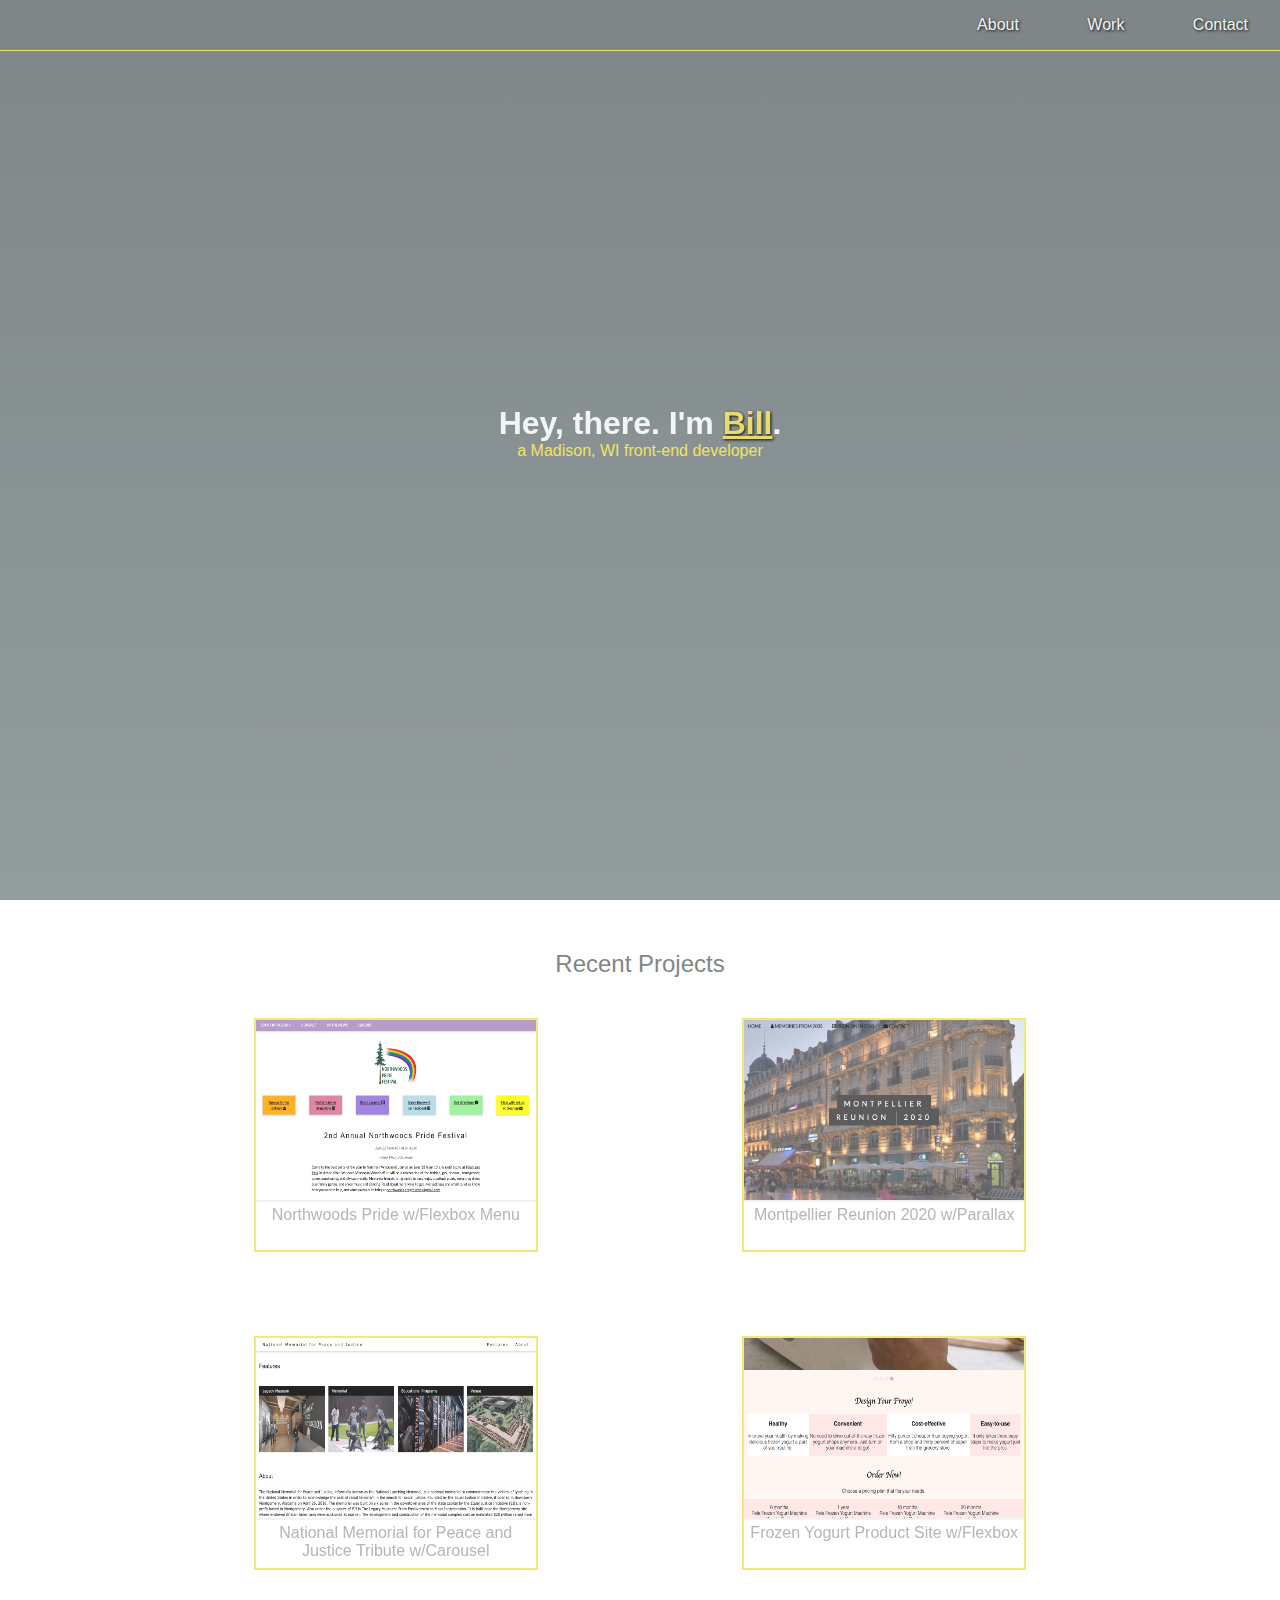
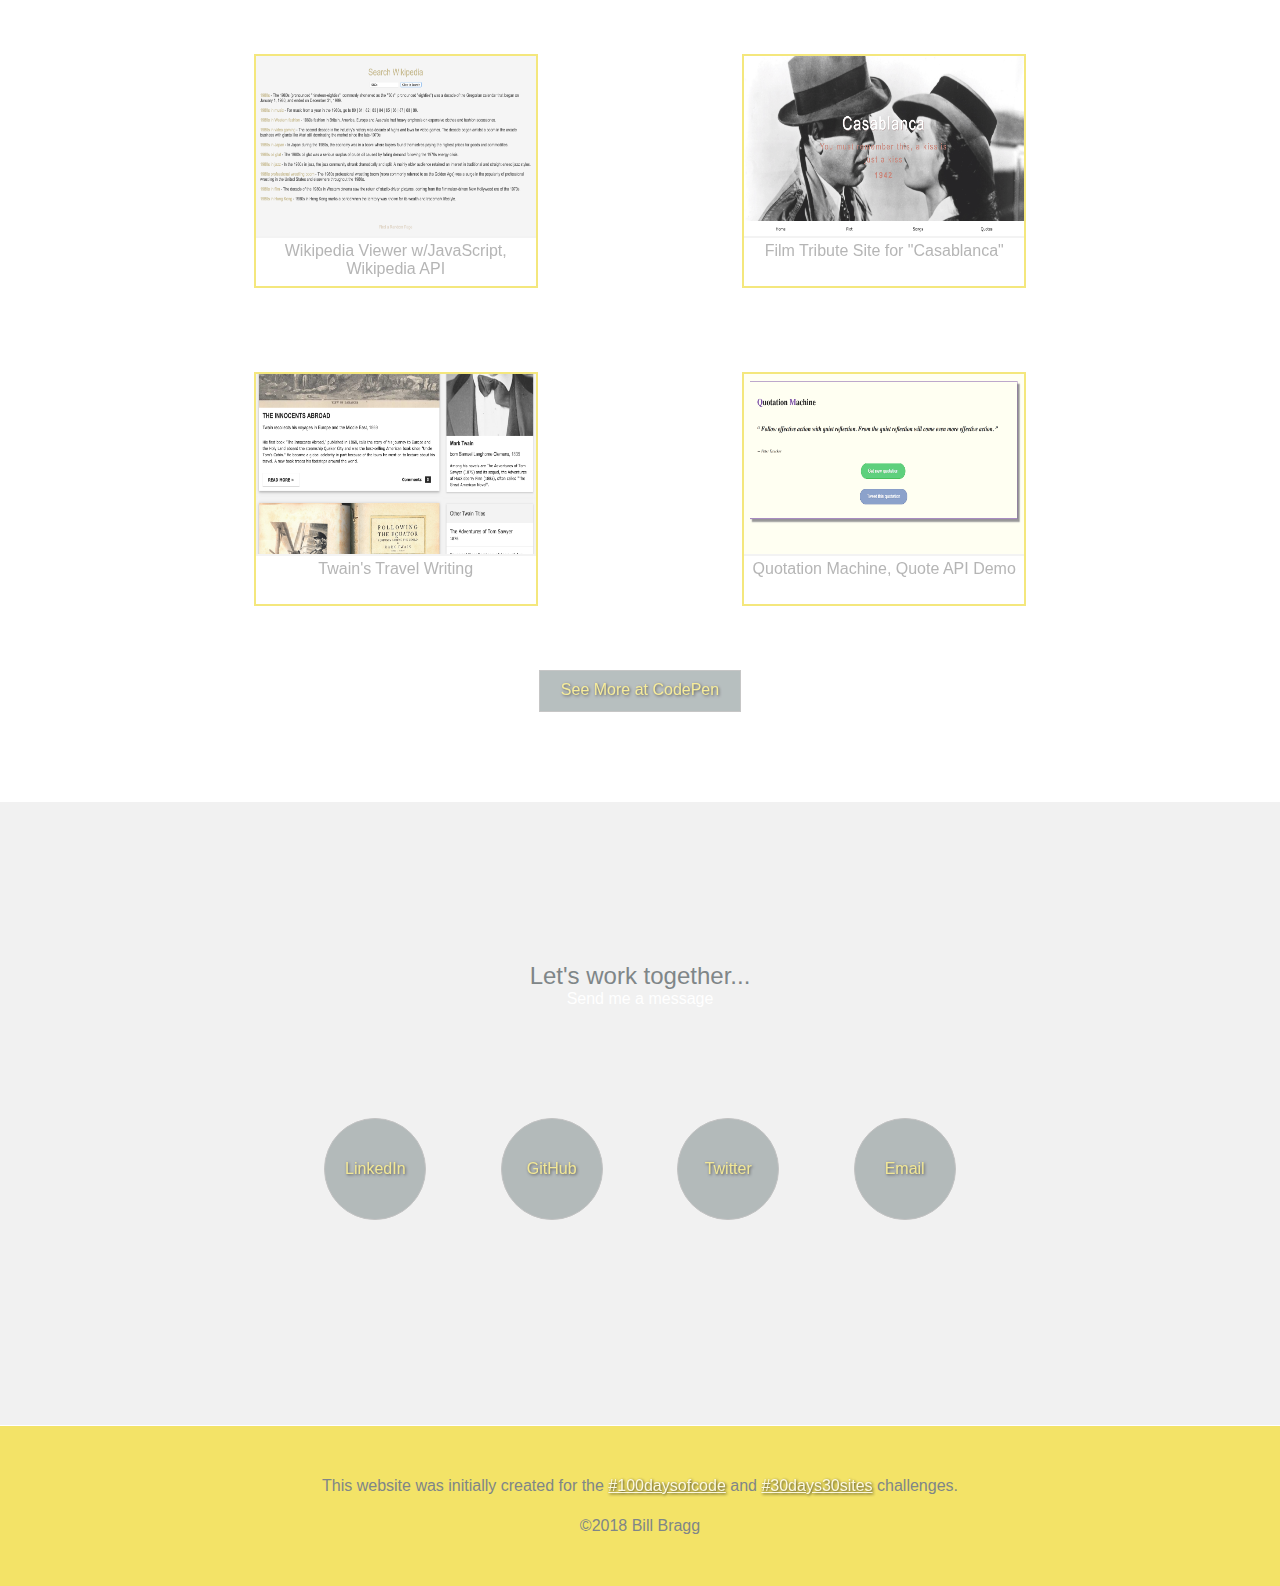
<file: d1.html>
<!DOCTYPE html>
<html>
<head>
  <meta charset="UTF-8">
  <meta name="description" content="Web Development and Design Portfolio">
  <meta name="keywords" content="HTML,CSS,XML,JavaScript">
  <meta name="author" content="Bill Bragg">
  <meta name="viewport" content="width=device-width, initial-scale=1.0">
  <link rel="stylesheet" type="text/css" href="style.css">
</head>
<body>
<nav>
  <ul id='navbar'>
    <li><a href="about.html">About</a></li>
    <li><a href="#projects">Work</a></li>
    <li><a href="#contact">Contact</a></li>
  </ul>
</nav>

<div id="welcome-section" class="intro">

  <h1 class="title">Hey, there. I'm <a href="about.html">Bill</a>.</h1>
  <p>a Madison, WI front-end developer</p>

</div>
<div id="projects" class="work">
  <h2 class="work-header">Recent Projects</h2>
  <a href="http://northwoodspride.com" target="_blank" class="project project-tile">
    <img class="project-pic" src="nwp.jpg" alt="project">
    <div class="project-title">Northwoods Pride w/Flexbox Menu</div>
  </a>
  <a href="https://codepen.io/w8sconsin/full/rKeMwX/" target="_blank" class="project project-tile">
    <img class="project-pic" src="mont.jpg" alt="project">
    <div class="project-title">Montpellier Reunion 2020 w/Parallax</div>
  </a>
  <a href="https://codepen.io/w8sconsin/full/dKppgG/" target="_blank" class="project project-tile">
    <img class="project-pic" src="mem.jpg" alt="project">
    <div class="project-title">National Memorial for Peace and Justice Tribute w/Carousel</div>
  </a>
  <a href="https://codepen.io/w8sconsin/full/xzgGmZ/" target="_blank" class="project project-tile">
    <img class="project-pic" src="prod.jpg" alt="project">
    <div class="project-title">Frozen Yogurt Product Site w/Flexbox</div>
  </a>
  <a href="https://codepen.io/w8sconsin/full/pwJLYM/" target="_blank" class="project project-tile">
    <img class="project-pic" src="wiki.jpg" alt="project">
    <div class="project-title">Wikipedia Viewer w/JavaScript, Wikipedia API</div>
  </a>
  <a href="https://codepen.io/w8sconsin/full/aKwbgN/" target="_blank" class="project project-tile">
    <img class="project-pic" src="casa.jpg" alt="project">
    <div class="project-title">Film Tribute Site for "Casablanca"</div>
  </a>
  <a href="https://codepen.io/w8sconsin/full/MXJVwN/" target="_blank" class="project project-tile extra-project">
    <img class="project-pic" src="twain.jpg" alt="project">
    <div class="project-title">Twain's Travel Writing</div>
  </a>
  <a href="https://codepen.io/w8sconsin/full/YQPyee/" target="_blank" class="project project-tile extra-project">
    <img class="project-pic" src="quote.jpg" alt="project">
    <div class="project-title">Quotation Machine, Quote API Demo</div>
  </a>

  <a href="https://codepen.io/w8sconsin/" class="show-all" target="_blank">See More at CodePen</a>
</div>
<div id="contact" class="contact">
  <div class="header">
    <h2>Let's work together...</h2>
    <p>Send me a message</p>
  </div>
  <a href="https://www.linkedin.com/in/w8sconsin/" target="_blank" class="contact-details">LinkedIn</a>
  <a href="https://github.com/W8sconsin" target="_blank" class="contact-details">GitHub</a>
  <a href="https://twitter.com/w8sconsin" target="_blank" class="contact-details">Twitter</a>
  <a href="mailto:webragg@icloud.com" class="contact-details">Email</a>
</div>
<footer>This website was initially created for the <a href="http://www.100daysofcode.com/">#100daysofcode</a> and <a href="https://www.subscribepage.com/30days30sites">#30days30sites</a> challenges.
  <p>&copy;2018 Bill Bragg</p>
</footer>
<script type="text/javascript">
  
</script>
</body>
</html>
</file>
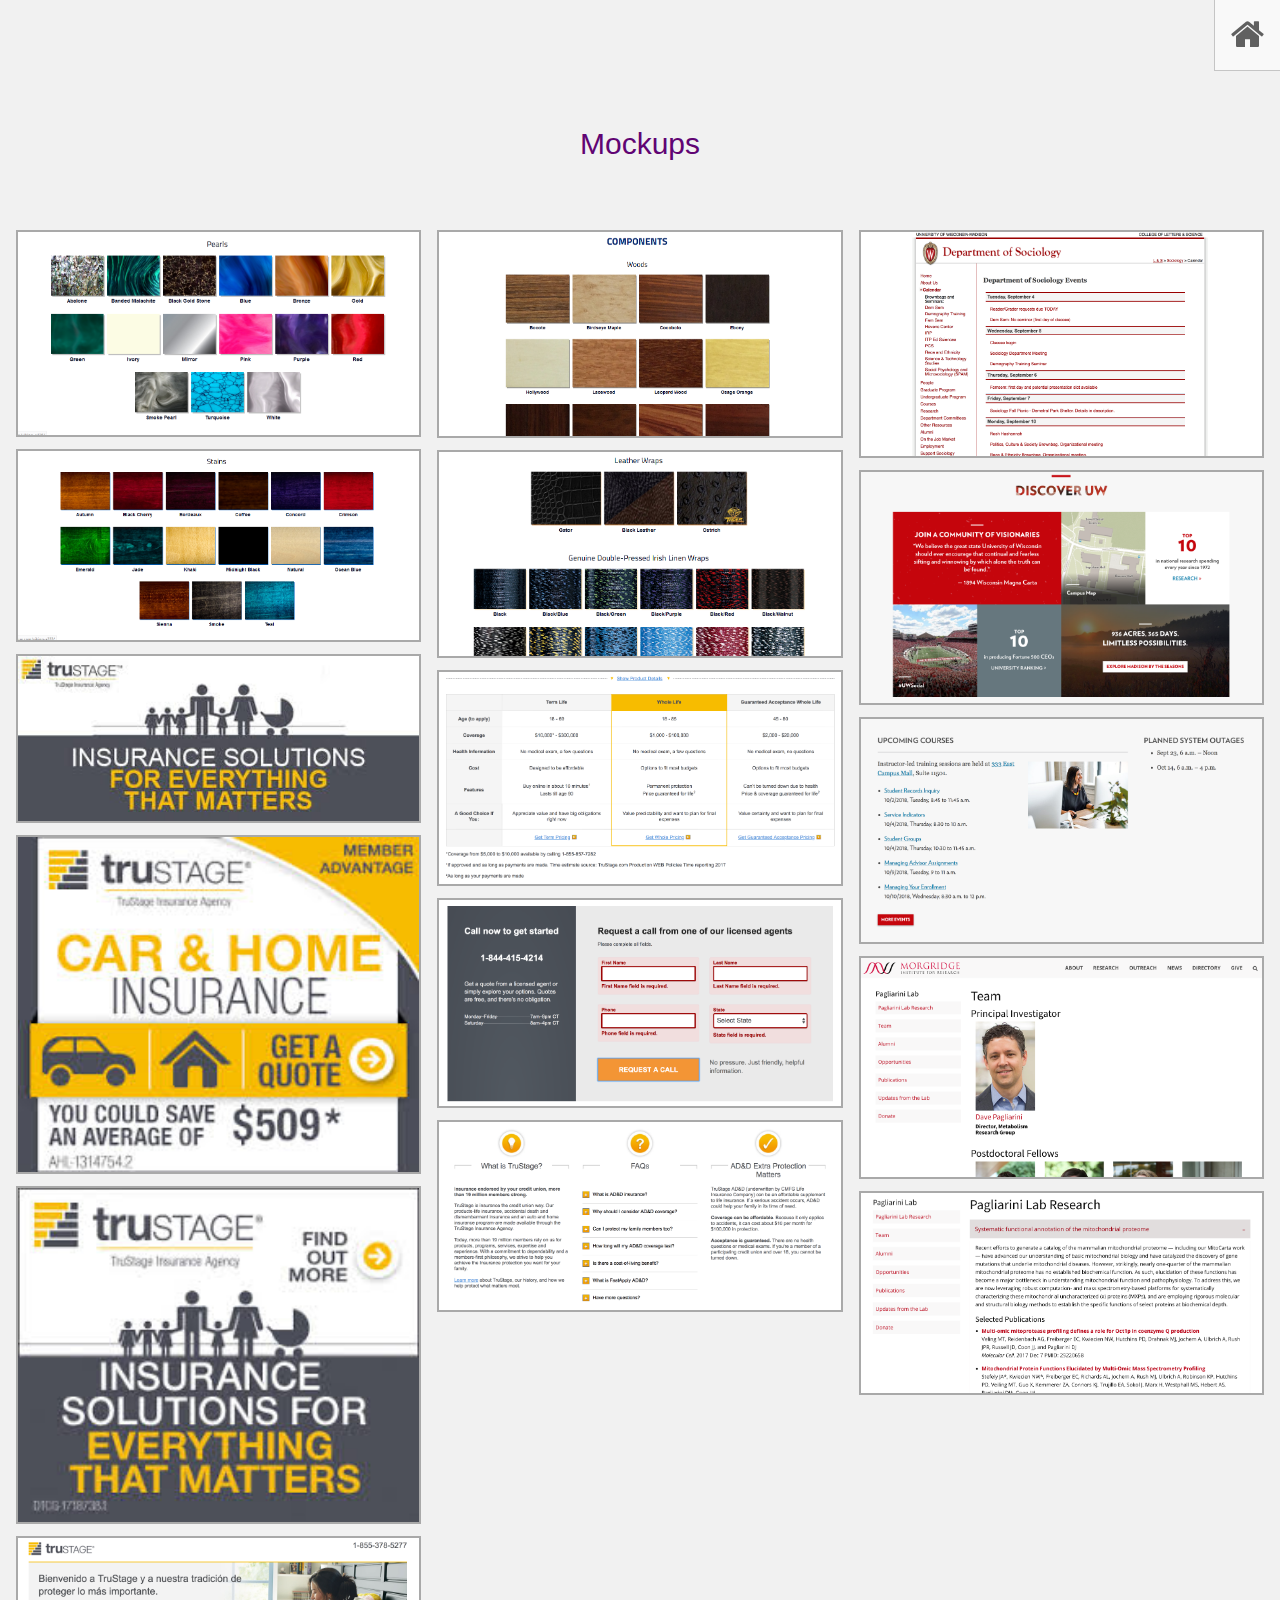
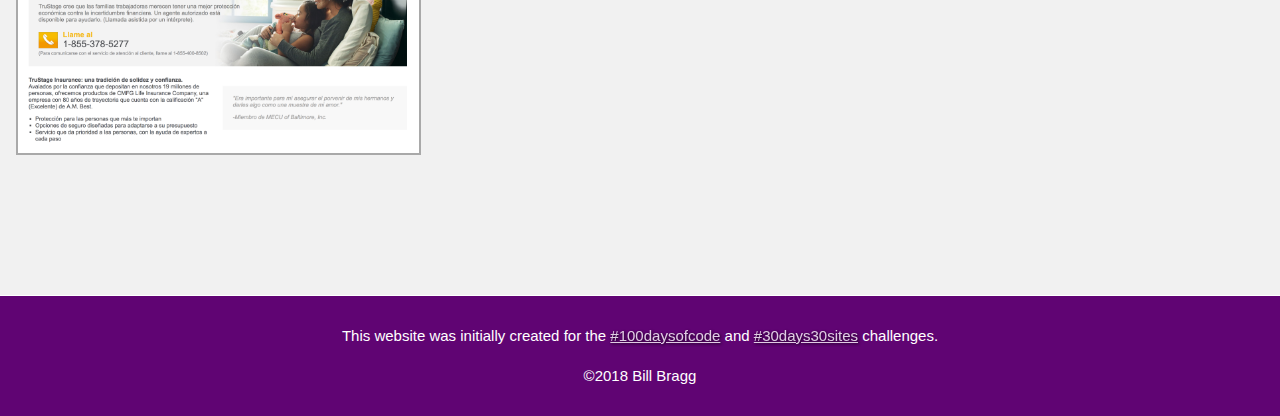
<file: mockups.html>
<!DOCTYPE html>
<html>
<head>
  <title>Mockups</title>
  <meta charset="UTF-8">
  <meta name="description" content="Web Development and Design Portfolio">
  <meta name="keywords" content="HTML,CSS,XML,JavaScript">
  <meta name="author" content="Bill Bragg">
  <meta name="viewport" content="width=device-width, initial-scale=1.0">
  <link rel="stylesheet" type="text/css" href="style.css">
  <link rel="stylesheet" href="https://www.w3schools.com/w3css/4/w3.css">
  <link rel="stylesheet" href="https://fonts.googleapis.com/css?family=Montserrat">
  <link rel="stylesheet" href="https://cdnjs.cloudflare.com/ajax/libs/font-awesome/4.7.0/css/font-awesome.min.css">
<style>
body,h1 {font-family: 'Open Sans', sans-serif; background: #f1f1f1;}
img {margin-bottom: -7px}
.w3-row-padding img {margin-bottom: 12px}
</style>
</head>
<body>

<!-- !PAGE CONTENT! -->
<div class="w3-content" style="max-width:1500px; background: #f1f1f1;">

<!-- Header -->
<div>
  <a href="index.html">
<span style="border-bottom: darkgray 1px solid; border-left: darkgray 1px solid;" class="w3-opacity w3-button w3-xxlarge w3-white w3-right"><i class="fa fa-home"></i></span> </a>
<div class="w3-clear"></div>
<header class="w3-center w3-margin-bottom">
<div id="projects" class="work">
  <h2 class="work-header" style="color: #600473;">Mockups</h2>
  </div>
</header>
</div>

<!-- Photo Grid -->
<div class="w3-row w3-row-padding" id="myGrid" style="margin-bottom:128px; margin-top: 64px;">
  <div class="w3-third">
    <img src="Pearls.png" style="width:100%">
    <img src="Stains.png" style="width:100%">
    <img src="tru1.jpg" style="width:100%">
    <img src="tru2.jpg" style="width:100%">
    <img src="tru3.jpg" style="width:100%">
    <img src="tru7.jpg" style="width:100%">
  </div>

  <div class="w3-third">
    <img src="Woods.png" style="width:100%">
    <img src="Linens.png" style="width:100%">
    <img src="tru9.jpg" style="width:100%">
    <img src="tru10.jpg" style="width:100%">
    <img src="tru11.jpg" style="width:100%">
  </div>

  <div class="w3-third">
    <img src="wisc1.jpg" style="width:100%">
    <img src="wisc2.jpg" style="width:100%">
    <img src="wisc3.jpg" style="width:100%">
    <img src="wisc4.jpg" style="width:100%">
    <img src="wisc5.jpg" style="width:100%">
  </div>
</div>

<!-- End Page Content -->
</div>

<!-- Footer -->
<footer style="text-align:center; padding: 20px; background-color: #600473; color: white;line-height: 40px;">This website was initially created for the <a href="http://www.100daysofcode.com/">#100daysofcode</a> and <a href="https://www.subscribepage.com/30days30sites">#30days30sites</a> challenges.
  <p>&copy;2018 Bill Bragg</p>
</footer>

</body>
</html>
</file>
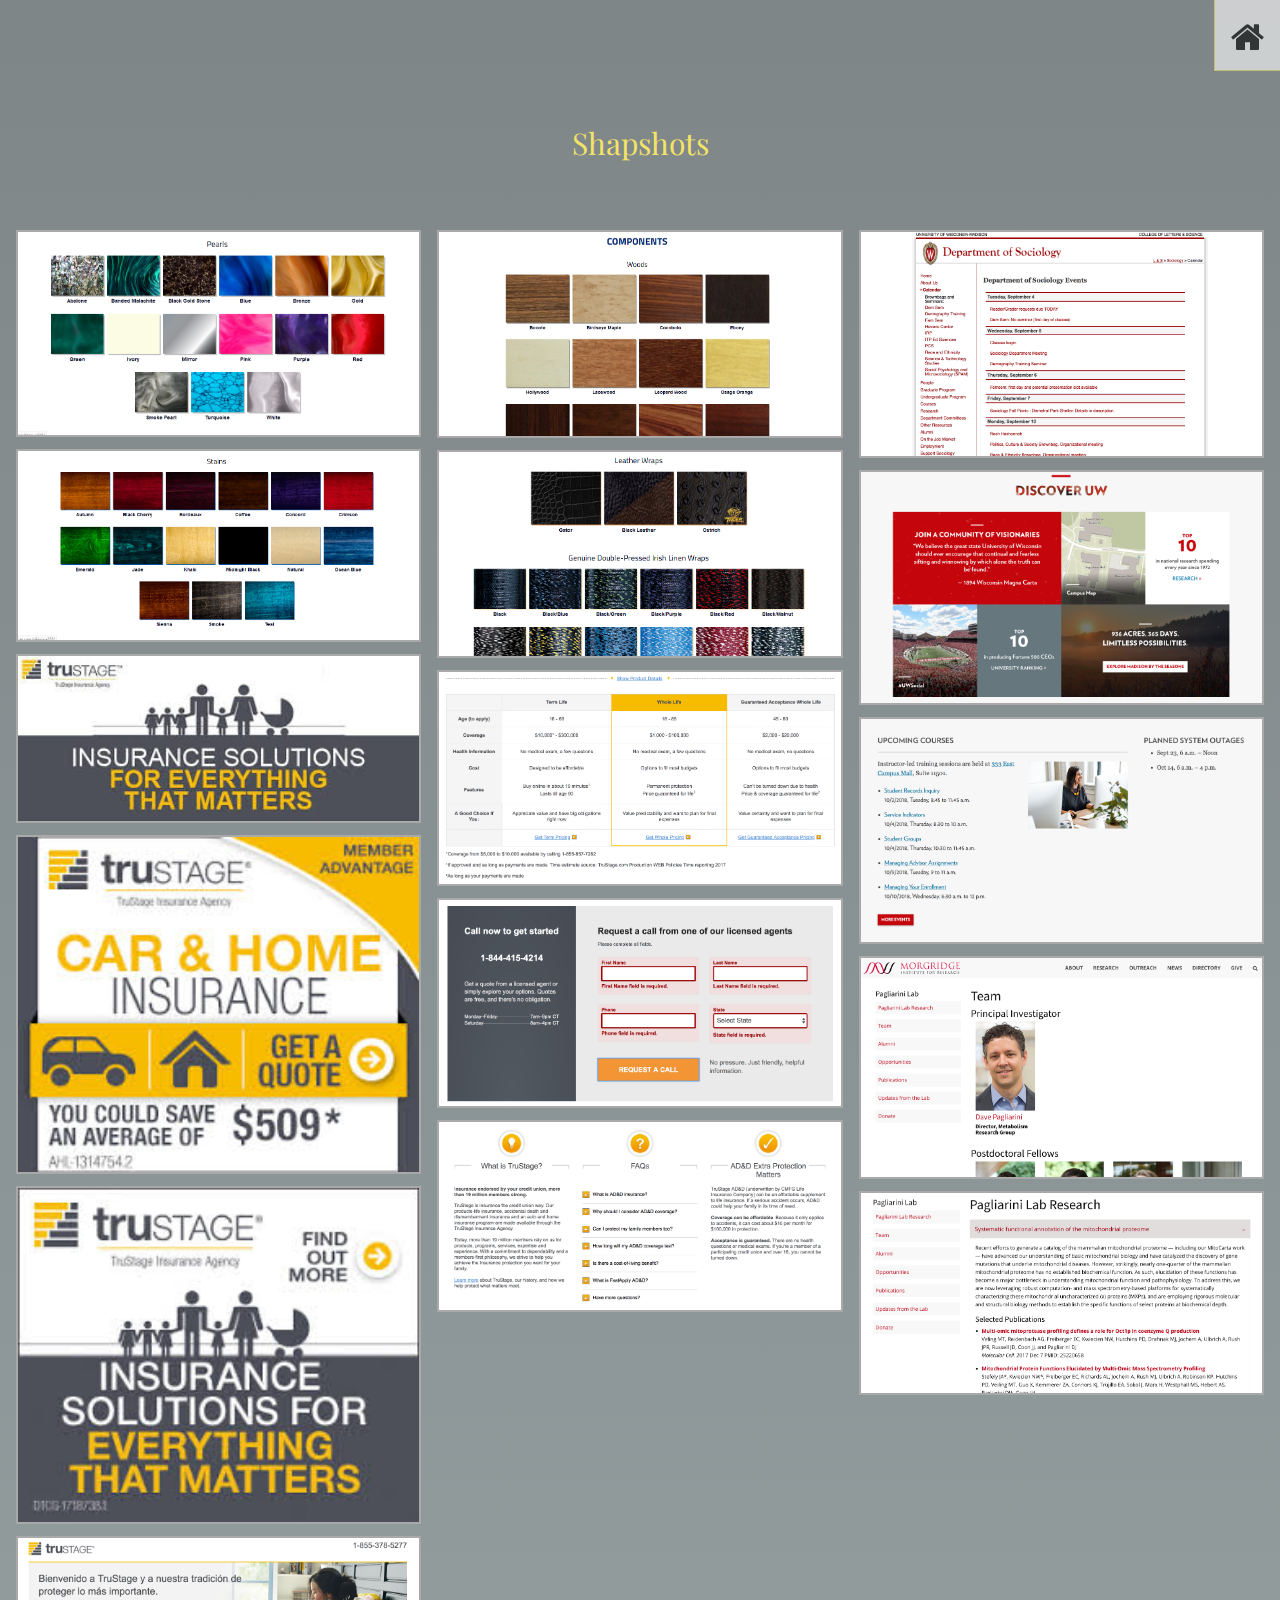
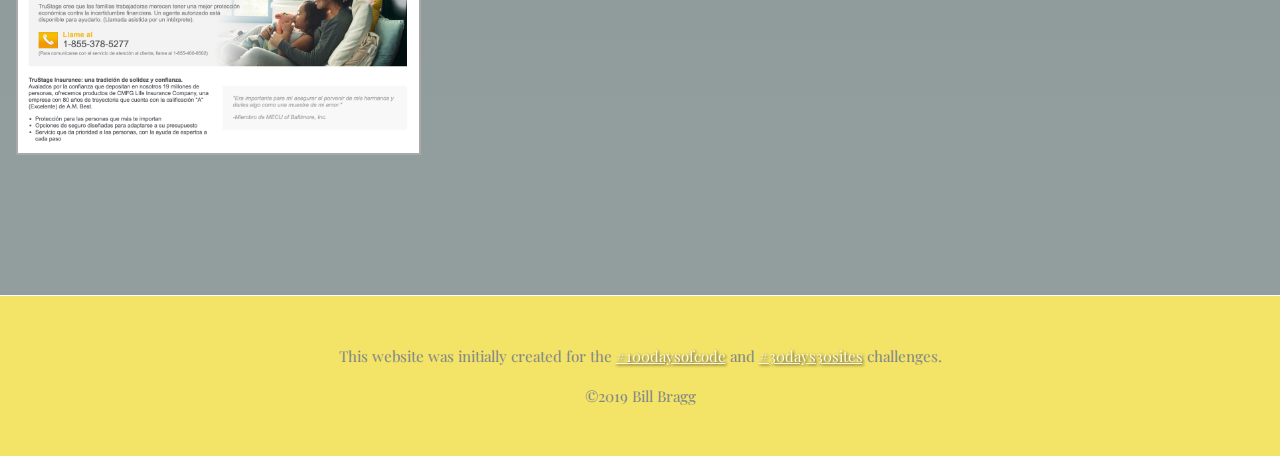
<file: snapshots.html>
<!DOCTYPE html>
<html>
<head>
  <title>Mockups</title>
  <meta charset="UTF-8">
  <meta name="description" content="Web Development and Design Portfolio">
  <meta name="keywords" content="HTML,CSS,XML,JavaScript">
  <meta name="author" content="Bill Bragg">
  <meta name="viewport" content="width=device-width, initial-scale=1.0">
  <link rel="stylesheet" type="text/css" href="style.css">
  <link rel="stylesheet" href="https://www.w3schools.com/w3css/4/w3.css">
  <link rel="stylesheet" href="https://fonts.googleapis.com/css?family=Playfair+Display">
  <link rel="stylesheet" href="https://cdnjs.cloudflare.com/ajax/libs/font-awesome/4.7.0/css/font-awesome.min.css">
<style>
body,h1 {font-family: 'Playfair Display', sans-serif; background: #929D9E}
img {margin-bottom: -7px}
.w3-row-padding img {margin-bottom: 12px}
</style>
</head>
<body>

<!-- !PAGE CONTENT! -->
<div class="w3-content" style="max-width:1500px; background: #f1f1f1; background-image: linear-gradient(#7F8688, #929D9E);">

<!-- Header -->
<div>
  <a href="index.html">
<span style="border-bottom: #F3E367 1px solid; border-left: #F3E367 1px solid;" class="w3-opacity w3-button w3-xxlarge w3-white w3-right"><i class="fa fa-home"></i></span> </a>
<div class="w3-clear"></div>
<header class="w3-center w3-margin-bottom">
<div id="projects" class="work">
  <h2 class="work-header" style="color: #F3E367; font-family: 'Playfair Display', serif;">Shapshots</h2>
  </div>
</header>
</div>

<!-- Photo Grid -->
<div class="w3-row w3-row-padding" id="myGrid" style="margin-bottom:128px; margin-top: 64px;">
  <div class="w3-third">
    <img src="Pearls.png" style="width:100%">
    <img src="Stains.png" style="width:100%">
    <img src="tru1.jpg" style="width:100%">
    <img src="tru2.jpg" style="width:100%">
    <img src="tru3.jpg" style="width:100%">
    <img src="tru7.jpg" style="width:100%">
  </div>

  <div class="w3-third">
    <img src="Woods.png" style="width:100%">
    <img src="Linens.png" style="width:100%">
    <img src="tru9.jpg" style="width:100%">
    <img src="tru10.jpg" style="width:100%">
    <img src="tru11.jpg" style="width:100%">
  </div>

  <div class="w3-third">
    <img src="wisc1.jpg" style="width:100%">
    <img src="wisc2.jpg" style="width:100%">
    <img src="wisc3.jpg" style="width:100%">
    <img src="wisc4.jpg" style="width:100%">
    <img src="wisc5.jpg" style="width:100%">
  </div>
</div>

<!-- End Page Content -->
</div>

<!-- Footer -->
<footer>This website was initially created for the <a href="http://www.100daysofcode.com/">#100daysofcode</a> and <a href="https://www.subscribepage.com/30days30sites">#30days30sites</a> challenges.
  <p>&copy;2019 Bill Bragg</p>
</footer>

</body>
</html>
</file>
<file: style.css>
html,
body {
  font-family: 'Playfair Display', sans-serif;
  text-align: center;
  color: white;
}
p{
  -webkit-margin-before: 0;
  -webkit-margin-after: 0;
}
h2{
  color: #7F8688;
  font-weight: 400;
  -webkit-margin-before: 0;
  -webkit-margin-after: 0;
}
.resume h2{
  color:#F3E367;
}
* {
  margin: 0;
  padding: 0;
}
.title{
  opacity: .9;
}
.title a{
  color: #F3E367;
  text-shadow: 1px 1px 3px #000000;
}
.title a:hover{
  color:black;
  text-shadow: 1px 1px 3px #F3E367;
}
.intro, #about-section {
  top: 0;
  background: #f1f1f1;
  min-height: 55vh;
  padding-top: 45vh;
  background-image: linear-gradient(#7F8688, #929D9E);
}
#about-section {
  padding-top: 20vh;
  min-height: 105vh;
}
.resume{
  padding-top: 1em;
  min-height: 100vh;
}
.resume img{
  height: 10em;
}
.intro p {
  color: #F3E367;
}
#navbar{
  border-bottom: #F3E367 1px solid;
  background-color: #7F8688;
  z-index: 1;
}
nav ul {
  text-align: right;
  position: fixed;
  width: 100%;
}

nav ul li {
  display: inline-block;
  margin: 1em 2em;
}

nav ul li a {
  color: white;
  opacity: .9;
  text-decoration: none;
  text-shadow: 1px 1px 3px #000000;
}

nav ul li a:hover {
  opacity:1;
  color:#F3E367;
}

.work {
  padding-top: 60px;
  margin-top: -60px;
}

.work .work-header {
  margin-top: 50px;
}

.project {
  text-decoration: none;
  color: darkgray;
  display: inline-block;
  overflow: hidden;
  border: 2px solid #F3E367;
  opacity: .85;
  height: 230px;
  width: 280px;
  margin: 40px 100px;
}
.project:hover{
  border-color: darkgray;
  opacity: 1;
}

.project-pic {
  width: 100%;
  height: 180px;
  border-bottom: 2px solid #f1f1f1;
}

.project-title {
  font-weight: normal;
}

.show-all {
  text-decoration: none;
  display: block;
  width: 200px;
  height: 30px;
  margin: 20px auto 90px;
  background-color: #929D9E;
  font-size: 1em;
  border: darkgray 1px solid;
  cursor: pointer;
  padding-top:10px;
}

a.show-all, a.contact-details {
  color: #F3E367;
  opacity: 0.65;
  font-weight: 400;
  background: #929D9E;
  text-shadow: 1px 1px 3px #000000;
}

.show-all:hover {
  color: #F3E367;
  opacity: 1;
}
.sub-heading {
  color:#929D9E;
}

@media only screen and (max-width: 500px) {
  nav ul {
    text-align: center;
  }
  nav ul li {
    margin: 20px;
  }
  .project {
    margin: 40px 0;
  }
}

.contact {
  background-color: #f1f1f1;
  padding-bottom: 160px;
}

.header {
  padding: 160px 0 110px;
}
#myGrid img{
  border: 2px solid darkgray;
}

.contact-details {
  display: inline-block;
  margin: 0 35px 45px 35px;
  list-style-type: none;
  border: darkgray 1px solid;
  border-radius: 100%;
  width: 100px;
  height: 100px;
  line-height: 100px;
  background: white;
  color: #008080;
  text-decoration: none;
  text-shadow: 1px 1px 3px #000000;
}

.contact-details:hover {
  color: #F3E367;
  opacity: 1;
}

footer {
  padding: 40px 20px;
  background-color: #F3E367;
  color: #7F8688;
  line-height: 40px;
  border-top: 1px solid white;
}

footer a {
  color: white;
  opacity: .8;
  text-shadow: 1px 1px 3px #000000;
}

@media only screen and (max-width: 367px) {
  .contact-details {
    border: darkgray 1px solid;
    border-radius: 0;
    width: 90px;
    height: 20px;
    padding: 10px;
    line-height: normal;
  }
}
</file>
